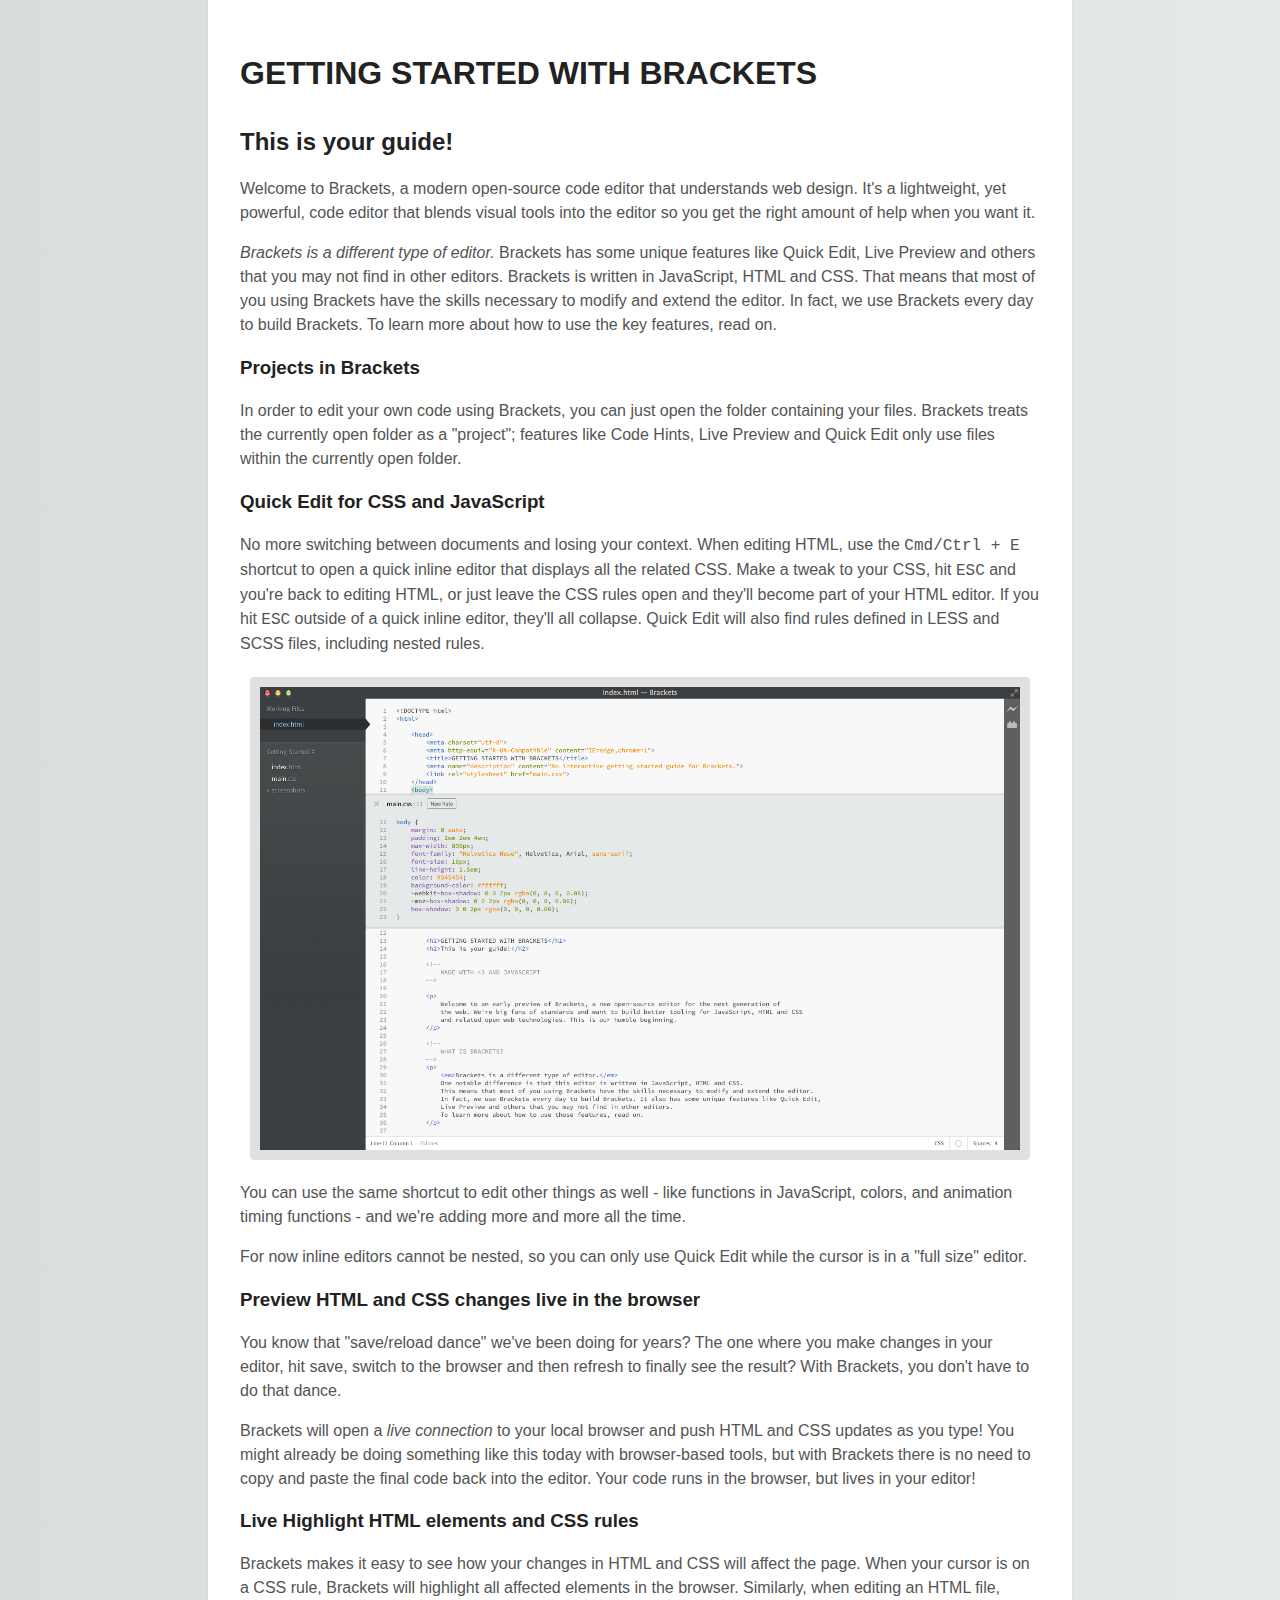
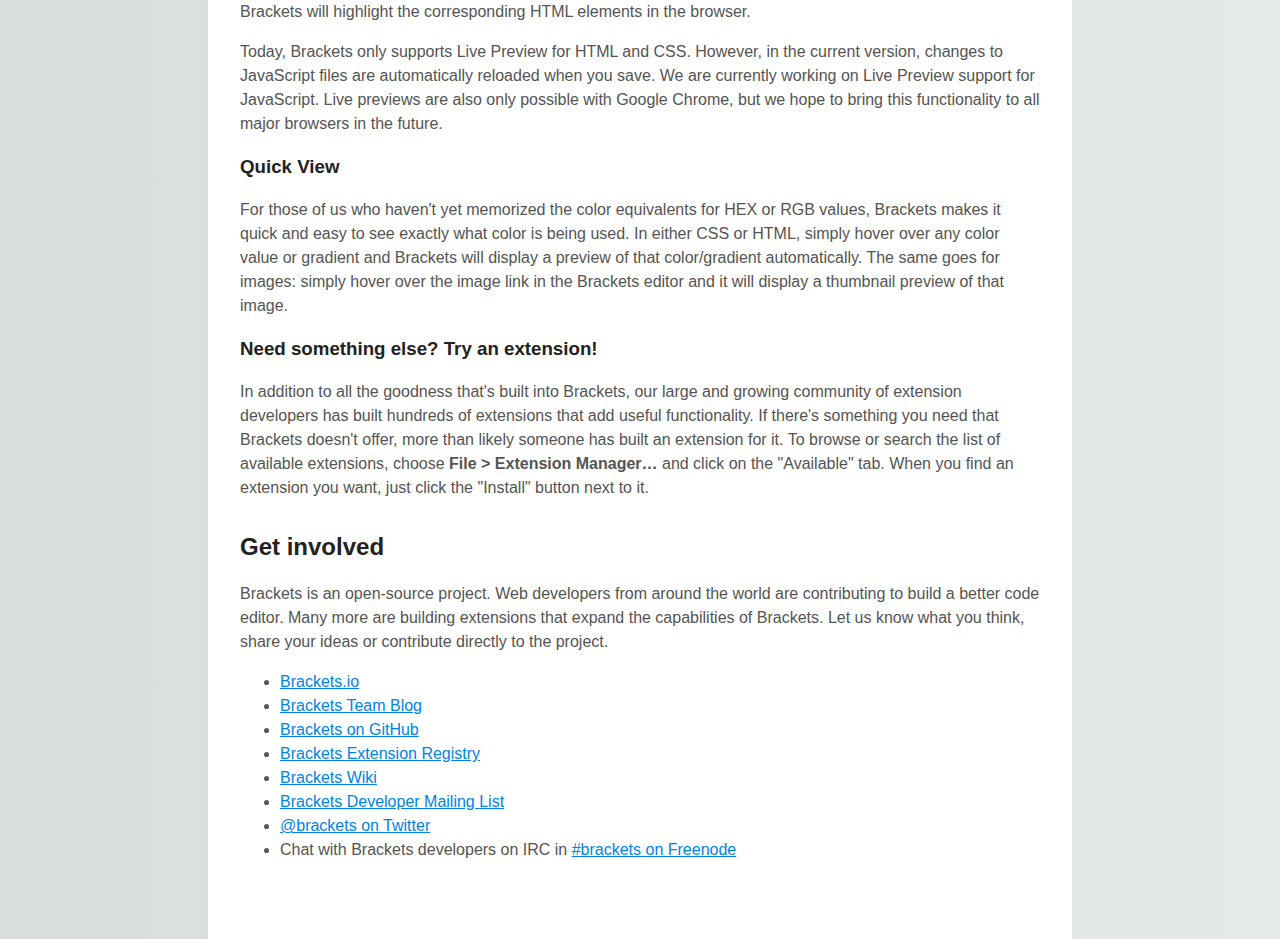
<file: index.html>
<!DOCTYPE html>
<html>
    
    <head>
        <meta charset="utf-8">
        <meta http-equiv="X-UA-Compatible" content="IE=edge">
        <title>GETTING STARTED WITH BRACKETS</title>
        <meta name="description" content="An interactive getting started guide for Brackets.">
        <link rel="stylesheet" href="main.css">
    </head>
    <body>
        
        <h1>GETTING STARTED WITH BRACKETS</h1>
        <h2>This is your guide!</h2>
        
        <!--
            MADE WITH <3 AND JAVASCRIPT
        -->
        
        <p>
            Welcome to Brackets, a modern open-source code editor that understands web design. It's a lightweight,
            yet powerful, code editor that blends visual tools into the editor so you get the right amount of help
            when you want it.
        </p>
        
        <!--
            WHAT IS BRACKETS?
        -->
        <p>
            <em>Brackets is a different type of editor.</em>
            Brackets has some unique features like Quick Edit, Live Preview and others that you may not find in other
            editors. Brackets is written in JavaScript, HTML and CSS. That means that most of you using Brackets
            have the skills necessary to modify and extend the editor. In fact, we use Brackets every day to build
            Brackets. To learn more about how to use the key features, read on.
        </p>
        
        <!--
            GET STARTED WITH YOUR OWN FILES
        -->
        
        <h3>Projects in Brackets</h3>
        <p>
            In order to edit your own code using Brackets, you can just open the folder containing your files.
            Brackets treats the currently open folder as a "project"; features like Code Hints, Live Preview and
            Quick Edit only use files within the currently open folder.
        </p>
        
        <samp>
            Once you're ready to get out of this sample project and edit your own code, you can use the dropdown
            in the left sidebar to switch folders. Right now, the dropdown says "Getting Started" - that's the
            folder containing the file you're looking at right now. Click on the dropdown and choose "Open Folder…"
            to open your own folder.
            You can also use the dropdown later to switch back to folders you've opened previously, including this
            sample project.
        </samp>
        
        <!--
            THE RELATIONSHIP BETWEEN HTML, CSS AND JAVASCRIPT
        -->
        <h3>Quick Edit for CSS and JavaScript</h3>
        <p>
            No more switching between documents and losing your context. When editing HTML, use the
            <kbd>Cmd/Ctrl + E</kbd> shortcut to open a quick inline editor that displays all the related CSS.
            Make a tweak to your CSS, hit <kbd>ESC</kbd> and you're back to editing HTML, or just leave the
            CSS rules open and they'll become part of your HTML editor. If you hit <kbd>ESC</kbd> outside of
            a quick inline editor, they'll all collapse. Quick Edit will also find rules defined in LESS and
            SCSS files, including nested rules.
        </p>
        
        <samp>
            Want to see it in action? Place your cursor on the <!-- <samp> --> tag above and press
            <kbd>Cmd/Ctrl + E</kbd>. You should see a CSS quick editor appear above, showing the CSS rule that
            applies to it. Quick Edit works in class and id attributes as well. You can use it with your
            LESS and SCSS files also.
            
            You can create new rules the same way. Click in one of the <!-- <p> --> tags above and press
            <kbd>Cmd/Ctrl + E</kbd>. There are no rules for it right now, but you can click the New Rule
            button to add a new rule for <!-- <p> -->.
        </samp>
        
        <a href="screenshots/quick-edit.png">
            <img alt="A screenshot showing CSS Quick Edit" src="screenshots/quick-edit.png" />
        </a>
        
        <p>
            You can use the same shortcut to edit other things as well - like functions in JavaScript,
            colors, and animation timing functions - and we're adding more and more all the time.
        </p>
        <p>
            For now inline editors cannot be nested, so you can only use Quick Edit while the cursor
            is in a "full size" editor.
        </p>
        
        <!--
            LIVE PREVIEW
        -->
        <h3>Preview HTML and CSS changes live in the browser</h3>
        <p>
            You know that "save/reload dance" we've been doing for years? The one where you make changes in
            your editor, hit save, switch to the browser and then refresh to finally see the result?
            With Brackets, you don't have to do that dance.
        </p>
        <p>
            Brackets will open a <em>live connection</em> to your local browser and push HTML and CSS updates as you
            type! You might already be doing something like this today with browser-based tools, but with Brackets
            there is no need to copy and paste the final code back into the editor. Your code runs in the
            browser, but lives in your editor!
        </p>
        
        <h3>Live Highlight HTML elements and CSS rules</h3>
        <p>
            Brackets makes it easy to see how your changes in HTML and CSS will affect the page. When your cursor
            is on a CSS rule, Brackets will highlight all affected elements in the browser. Similarly, when editing
            an HTML file, Brackets will highlight the corresponding HTML elements in the browser.
        </p>
        
        <samp>
            If you have Google Chrome installed, you can try this out yourself. Click on the lightning bolt
            icon in the top right corner of your Brackets window or hit <kbd>Cmd/Ctrl + Alt + P</kbd>. When
            Live Preview is enabled on an HTML document, all linked CSS documents can be edited in real-time.
            The icon will change from gray to gold when Brackets establishes a connection to your browser.
            
            Now, place your cursor on the <!-- <img> --> tag above. Notice the blue highlight that appears
            around the image in Chrome. Next, use <kbd>Cmd/Ctrl + E</kbd> to open up the defined CSS rules.
            Try changing the size of the border from 10px to 20px or change the background
            color from "transparent" to "hotpink". If you have Brackets and your browser running side-by-side, you
            will see your changes instantly reflected in your browser. Cool, right?
        </samp>
        
        <p class="note">
            Today, Brackets only supports Live Preview for HTML and CSS. However, in the current version, changes to
            JavaScript files are automatically reloaded when you save. We are currently working on Live Preview
            support for JavaScript. Live previews are also only possible with Google Chrome, but we hope
            to bring this functionality to all major browsers in the future.
        </p>
        
        <h3>Quick View</h3>
        <p>
            For those of us who haven't yet memorized the color equivalents for HEX or RGB values, Brackets makes
            it quick and easy to see exactly what color is being used. In either CSS or HTML, simply hover over any
            color value or gradient and Brackets will display a preview of that color/gradient automatically. The
            same goes for images: simply hover over the image link in the Brackets editor and it will display a
            thumbnail preview of that image.
        </p>
        
        <samp>
            To try out Quick View for yourself, place your cursor on the <!-- <body> --> tag at the top of this
            document and press <kbd>Cmd/Ctrl + E</kbd> to open a CSS quick editor. Now simply hover over any of the
            color values within the CSS. You can also see it in action on gradients by opening a CSS quick editor
            on the <!-- <html> --> tag and hovering over any of the background image values. To try out the image
            preview, place your cursor over the screenshot image included earlier in this document.
        </samp>
        
        <h3>Need something else? Try an extension!</h3>
        <p>
            In addition to all the goodness that's built into Brackets, our large and growing community of
            extension developers has built hundreds of extensions that add useful functionality. If there's
            something you need that Brackets doesn't offer, more than likely someone has built an extension for
            it. To browse or search the list of available extensions, choose <strong>File > Extension
            Manager…</strong> and click on the "Available" tab. When you find an extension you want, just click
            the "Install" button next to it.
        </p>
        
        <!--
            LET US KNOW WHAT YOU THINK
        -->
        <h2>Get involved</h2>
        <p>
            Brackets is an open-source project. Web developers from around the world are contributing to build
            a better code editor. Many more are building extensions that expand the capabilities of Brackets.
            Let us know what you think, share your ideas or contribute directly to the project.
        </p>
        <ul>
            <li><a href="http://brackets.io">Brackets.io</a></li>
            <li><a href="http://blog.brackets.io">Brackets Team Blog</a></li>
            <li><a href="https://github.com/adobe/brackets">Brackets on GitHub</a></li>
            <li><a href="https://brackets-registry.aboutweb.com">Brackets Extension Registry</a></li>
            <li><a href="https://github.com/adobe/brackets/wiki">Brackets Wiki</a></li>
            <li><a href="https://groups.google.com/forum/#!forum/brackets-dev">Brackets Developer Mailing List</a></li>
            <li><a href="https://twitter.com/brackets">@brackets on Twitter</a></li>
            <li>Chat with Brackets developers on IRC in <a href="http://webchat.freenode.net/?channels=brackets&uio=d4">#brackets on Freenode</a></li>
        </ul>
        
    </body>
</html>
<!--

    [[[[[[[[[[[[[[[      ]]]]]]]]]]]]]]]
    [::::::::::::::      ::::::::::::::]
    [::::::::::::::      ::::::::::::::]
    [::::::[[[[[[[:      :]]]]]]]::::::]
    [:::::[                      ]:::::]
    [:::::[                      ]:::::]
    [:::::[                      ]:::::]
    [:::::[                      ]:::::]
    [:::::[     CODE THE WEB     ]:::::]
    [:::::[  http://brackets.io  ]:::::]
    [:::::[                      ]:::::]
    [:::::[                      ]:::::]
    [:::::[                      ]:::::]
    [:::::[                      ]:::::]
    [::::::[[[[[[[:      :]]]]]]]::::::]
    [::::::::::::::      ::::::::::::::]
    [::::::::::::::      ::::::::::::::]
    [[[[[[[[[[[[[[[      ]]]]]]]]]]]]]]]

-->
</file>
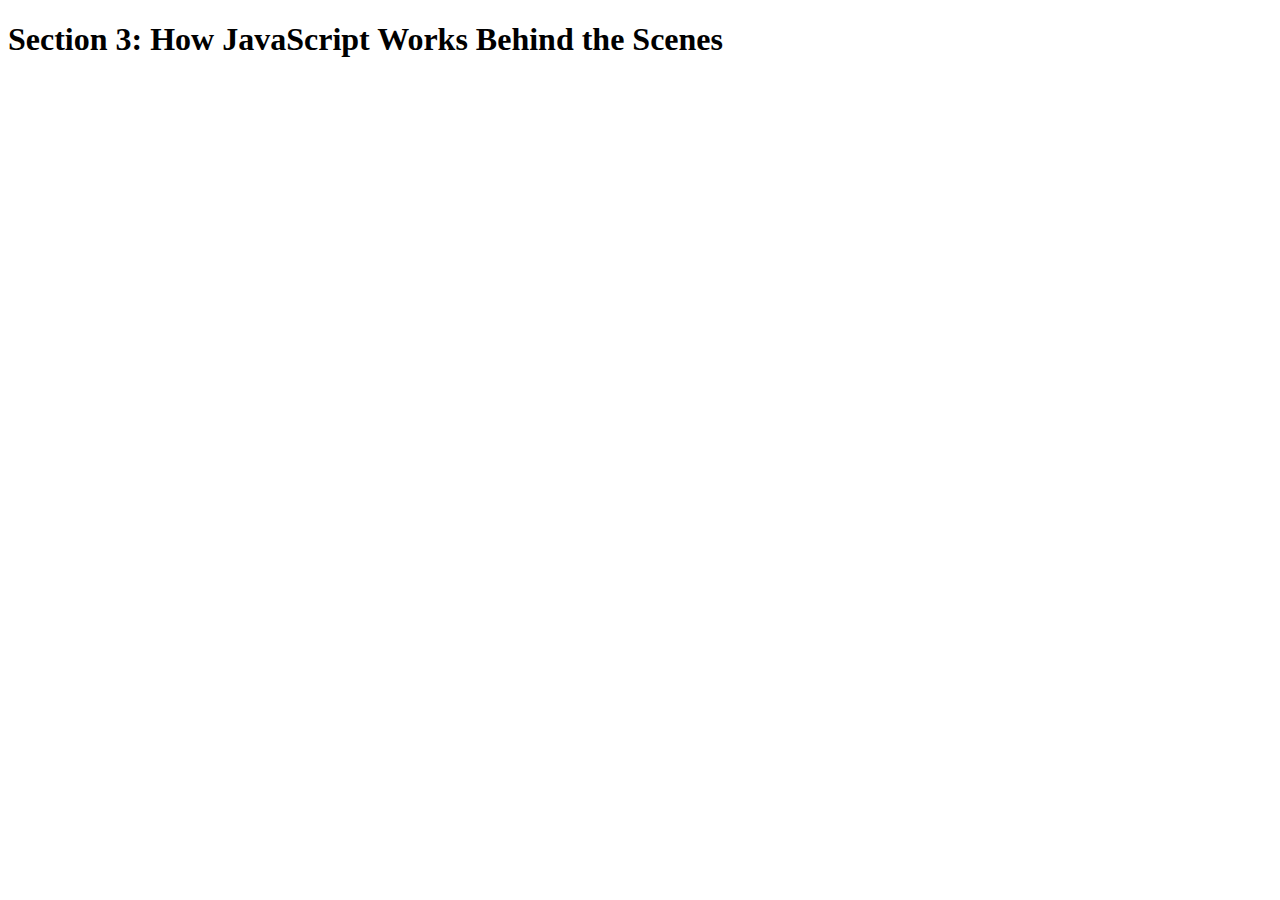
<file: C03-S03-L02-how-js-works/index.html>
<!DOCTYPE html>
<html lang="en">
    <head>
        <meta charset="UTF-8">
        <title>Section 3: How JavaScript Works Behind the Scenes</title>
    </head>

    <body>
        <h1>Section 3: How JavaScript Works Behind the Scenes</h1>
        <script src="script.js"></script>
    </body>
</html>
</file>
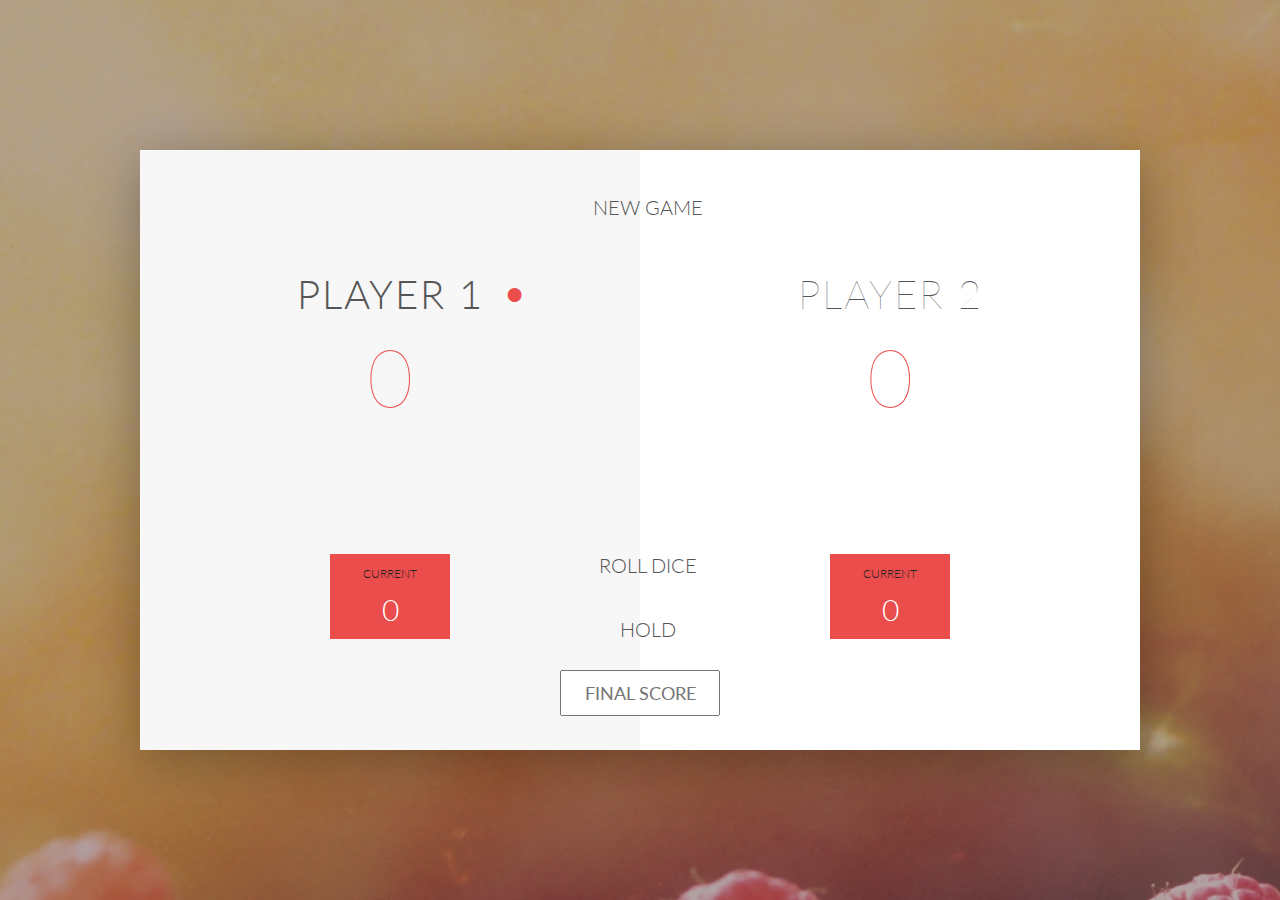
<file: C03-S04-L02-DOM-Pig-Game-Final/index.html>
<!DOCTYPE html>
<html lang="en">
    <head>
        <meta charset="UTF-8">
        <link href="https://fonts.googleapis.com/css?family=Lato:100,300,600" rel="stylesheet" type="text/css">
        <link href="http://code.ionicframework.com/ionicons/2.0.1/css/ionicons.min.css" rel="stylesheet" type="text/css">
        <link type="text/css" rel="stylesheet" href="style.css">
        
        <title>Pig Game</title>
    </head>

    <body>
        <div class="wrapper clearfix">
            <div class="player-0-panel active">
                <div class="player-name" id="name-0">Player 1</div>
                <div class="player-score" id="score-0">43</div>
                <div class="player-current-box">
                    <div class="player-current-label">Current</div>
                    <div class="player-current-score" id="current-0">11</div>
                </div>
            </div>
            
            <div class="player-1-panel">
                <div class="player-name" id="name-1">Player 2</div>
                <div class="player-score" id="score-1">72</div>
                <div class="player-current-box">
                    <div class="player-current-label">Current</div>
                    <div class="player-current-score" id="current-1">0</div>
                </div>
            </div>
            
            <button class="btn-new"><i class="ion-ios-plus-outline"></i>New game</button>
            <button class="btn-roll"><i class="ion-ios-loop"></i>Roll dice</button>
            <button class="btn-hold"><i class="ion-ios-download-outline"></i>Hold</button>
            
            <input type="text" placeholder="Final score" class="final-score">
            
            <img src="dice-5.png" alt="Dice" class="dice" id="dice-1">
            <img src="dice-5.png" alt="Dice" class="dice" id="dice-2">
        </div>
        
        <!--<script src="app.js"></script>-->
        <script src="challenges.js"></script>
    </body>
</html>
</file>
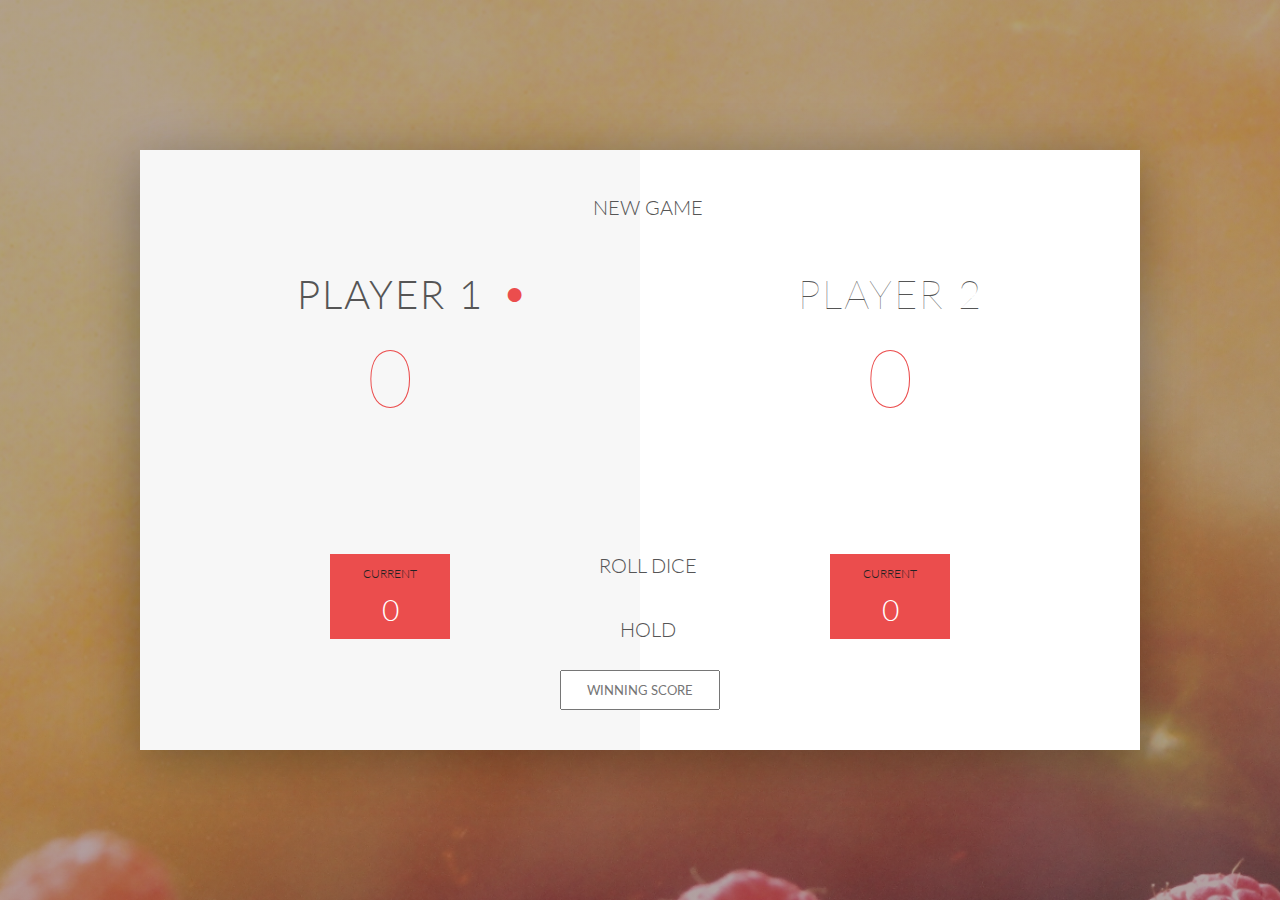
<file: C03-S04-L02-DOM-Pig-Game/index.html>
<!DOCTYPE html>
<html lang="en">
    <head>
        <meta charset="UTF-8">

        <link href="https://fonts.googleapis.com/css?family=Lato:100,300,600" rel="stylesheet" type="text/css">
        <link href="http://code.ionicframework.com/ionicons/2.0.1/css/ionicons.min.css" rel="stylesheet" type="text/css">
        <link type="text/css" rel="stylesheet" href="style.css">

        
        <title>Pig Game</title>
    </head>

    <body>
        

        
      
        
        
        <div class="wrapper clearfix">
            <div class="player-0-panel active">
                <div class="player-name" id="name-0">Player 1</div>
                <div class="player-score" id="score-0">43</div>
                <div class="player-current-box">
                    <div class="player-current-label">Current</div>
                    <div class="player-current-score" id="current-0">11</div>
                </div>
            </div>
            
            <div class="player-1-panel">
                <div class="player-name" id="name-1">Player 2</div>
                <div class="player-score" id="score-1">72</div>
                <div class="player-current-box">
                    <div class="player-current-label">Current</div>
                    <div class="player-current-score" id="current-1">0</div>
                </div>
            </div>
            
            <button class="btn-new"><i class="ion-ios-plus-outline"></i>New game</button>
            <button class="btn-roll"><i class="ion-ios-loop"></i>Roll dice</button>
            <button class="btn-hold"><i class="ion-ios-download-outline"></i>Hold</button>
            
            <input type='text' placeholder='Winning Score' class="final-score">
            
            <img src="dice-5.png" alt="Dice" class="dice1">
            <img src="dice-5.png" alt="Dice" class="dice2">
        </div>
        
        <script src="app.js"></script>
    </body>
</html>
</file>
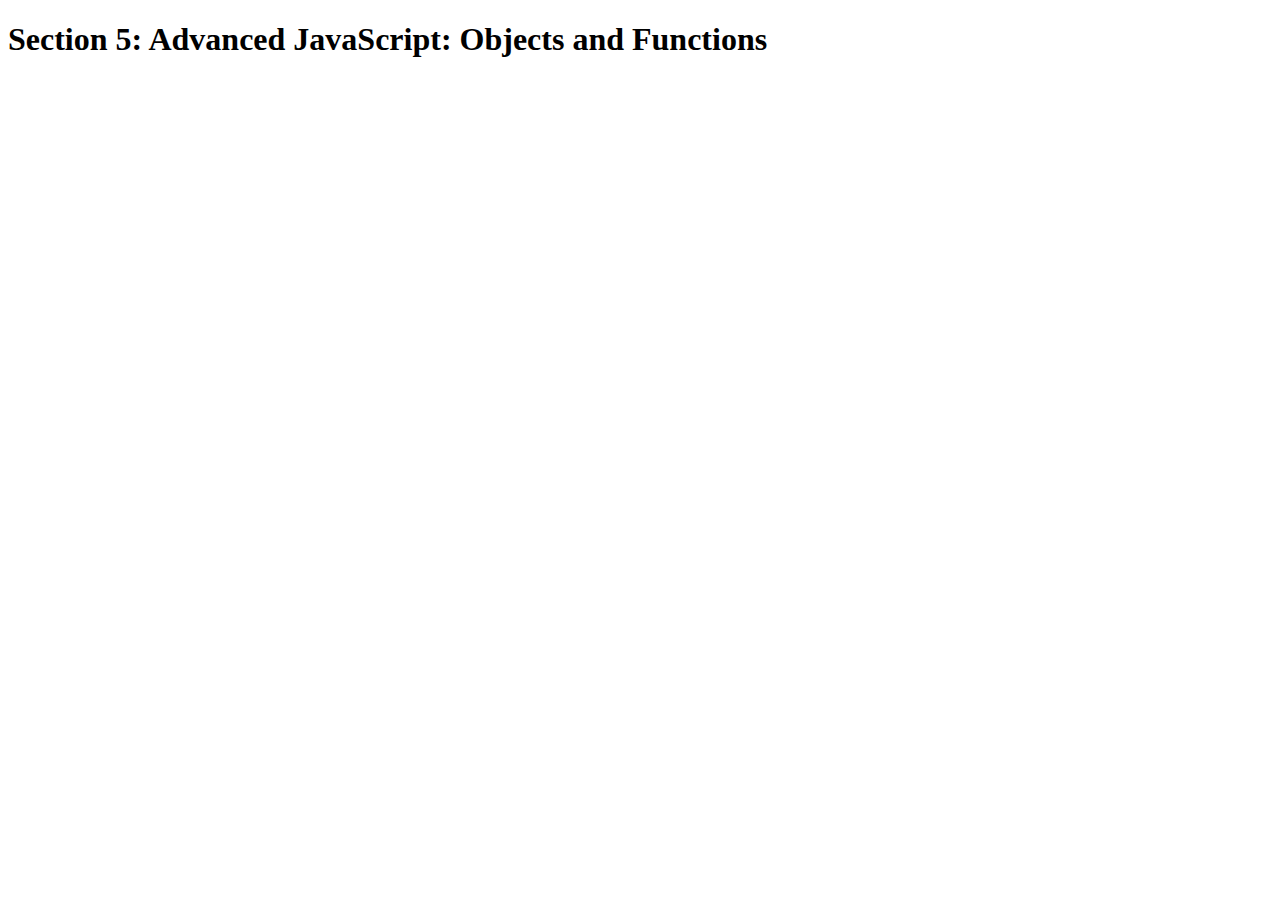
<file: C03-S05-L02-Advanced-JS-Final/index.html>
<!DOCTYPE html>
<html lang="en">
    <head>
        <meta charset="UTF-8">
        <title>Section 5: Advanced JavaScript: Objects and Functions</title>
    </head>

    <body>
        <h1>Section 5: Advanced JavaScript: Objects and Functions</h1>
        <script src="script.js"></script>
    </body>
</html>
</file>
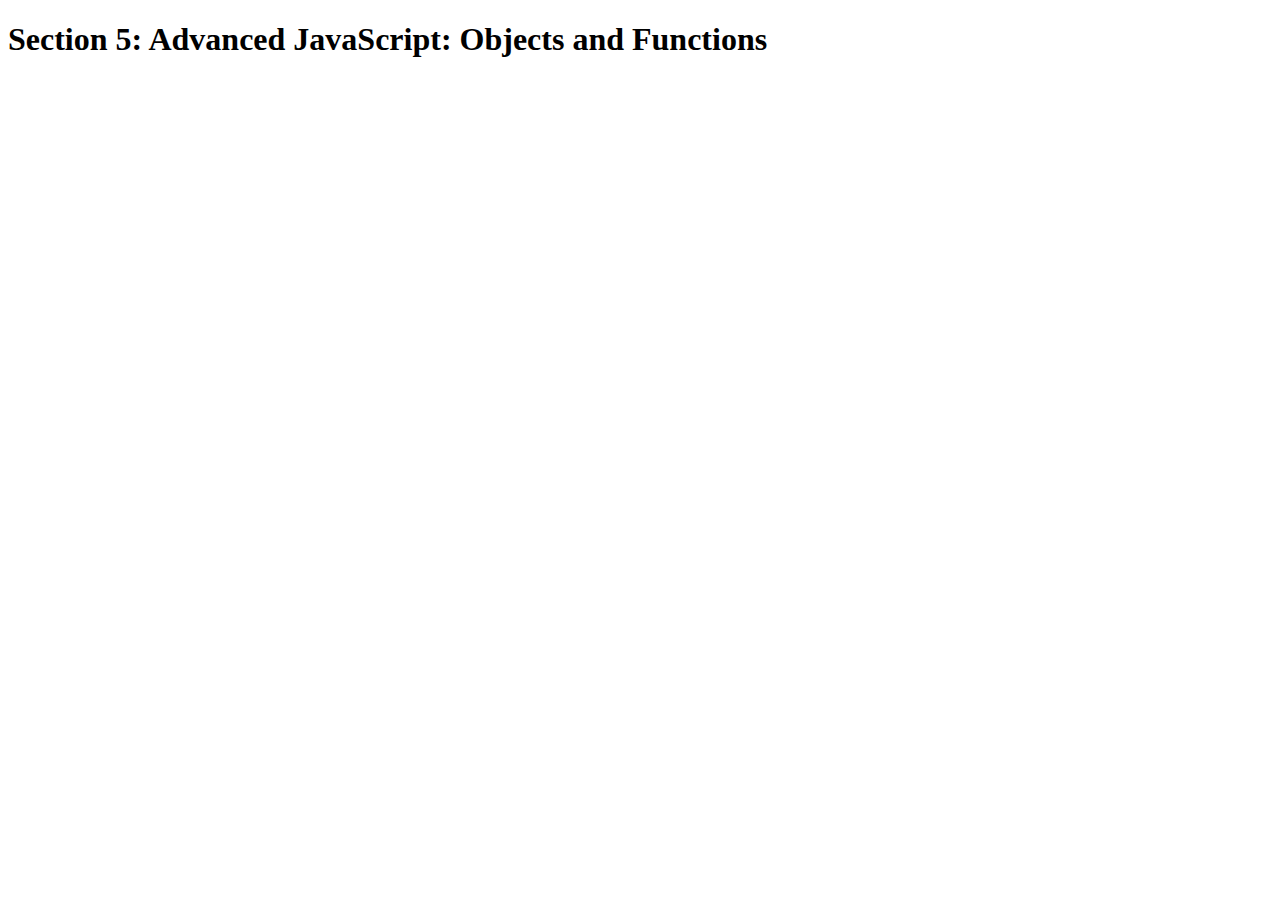
<file: C03-S05-L02-Advanced-JS/index.html>
<!DOCTYPE html>
<html lang="en">
    <head>
        <meta charset="UTF-8">
        <title>Section 5: Advanced JavaScript: Objects and Functions</title>
    </head>

    <body>
        <h1>Section 5: Advanced JavaScript: Objects and Functions</h1>
        <script src="script2.js"></script>
    </body>
</html>
</file>
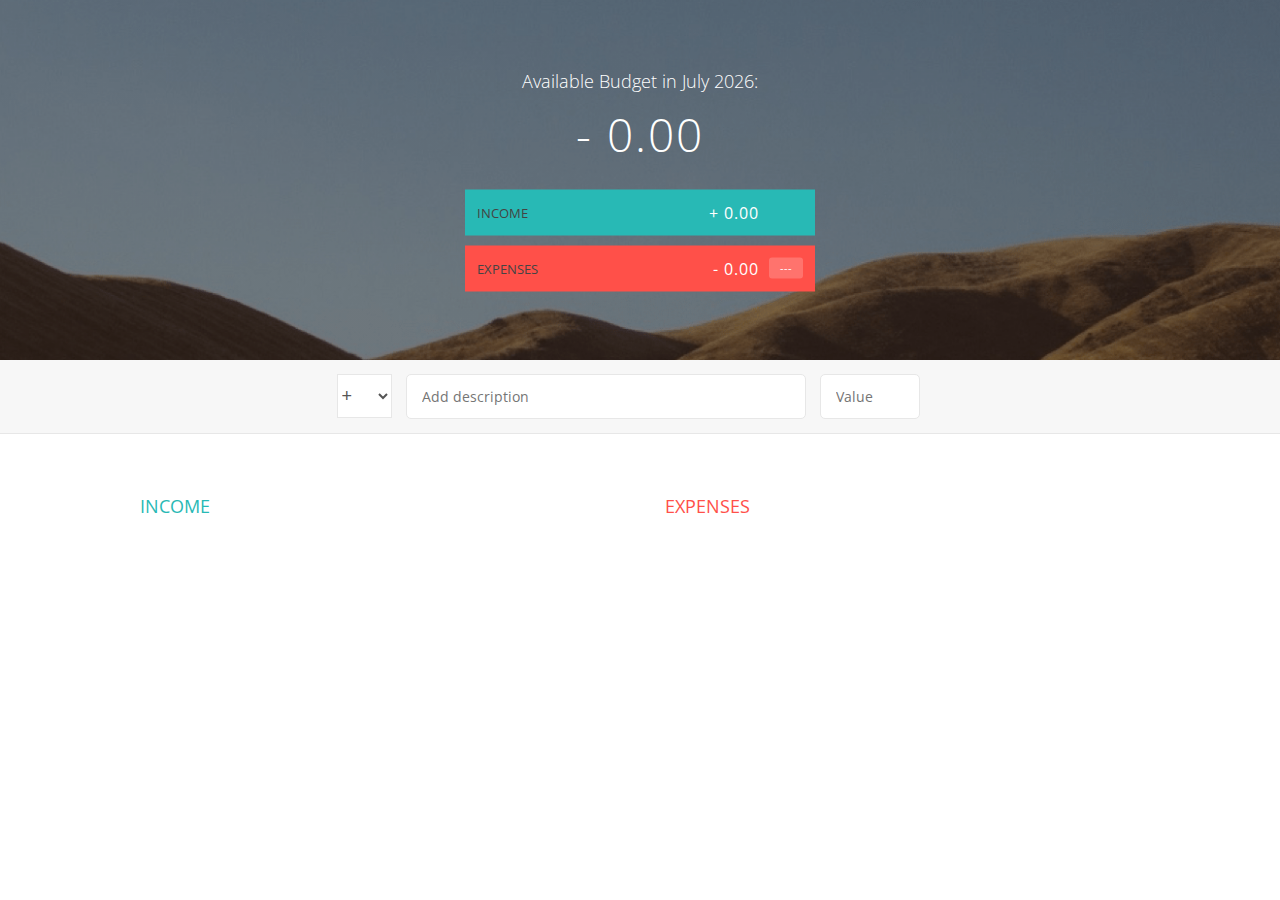
<file: C03-S06-L02-Budgety-Final/index.html>
<!DOCTYPE html>
<html lang="en">
    <head>
        <meta charset="UTF-8">
        <link href="https://fonts.googleapis.com/css?family=Open+Sans:100,300,400,600" rel="stylesheet" type="text/css">
        <link href="http://code.ionicframework.com/ionicons/2.0.1/css/ionicons.min.css" rel="stylesheet" type="text/css">
        <link type="text/css" rel="stylesheet" href="style.css">
        <title>Budgety</title>
    </head>
    <body>
        
        <div class="top">
            <div class="budget">
                <div class="budget__title">
                    Available Budget in <span class="budget__title--month">%Month%</span>:
                </div>
                
                <div class="budget__value">+ 2,345.64</div>
                
                <div class="budget__income clearfix">
                    <div class="budget__income--text">Income</div>
                    <div class="right">
                        <div class="budget__income--value">+ 4,300.00</div>
                        <div class="budget__income--percentage">&nbsp;</div>
                    </div>
                </div>
                
                <div class="budget__expenses clearfix">
                    <div class="budget__expenses--text">Expenses</div>
                    <div class="right clearfix">
                        <div class="budget__expenses--value">- 1,954.36</div>
                        <div class="budget__expenses--percentage">45%</div>
                    </div>
                </div>
            </div>
        </div>
        
        
        
        <div class="bottom">
            <div class="add">
                <div class="add__container">
                    <select class="add__type">
                        <option value="inc" selected>+</option>
                        <option value="exp">-</option>
                    </select>
                    <input type="text" class="add__description" placeholder="Add description">
                    <input type="number" class="add__value" placeholder="Value">
                    <button class="add__btn"><i class="ion-ios-checkmark-outline"></i></button>
                </div>
            </div>
            
            <div class="container clearfix">
                <div class="income">
                    <h2 class="icome__title">Income</h2>
                    
                    <div class="income__list">
                       
                        <!--
                        <div class="item clearfix" id="income-0">
                            <div class="item__description">Salary</div>
                            <div class="right clearfix">
                                <div class="item__value">+ 2,100.00</div>
                                <div class="item__delete">
                                    <button class="item__delete--btn">
                                        <i class="ion-ios-close-outline"></i>
                                    </button>
                                </div>
                            </div>
                        </div>
                        
                        <div class="item clearfix" id="income-1">
                            <div class="item__description">Sold car</div>
                            <div class="right clearfix">
                                <div class="item__value">+ 1,500.00</div>
                                <div class="item__delete">
                                    <button class="item__delete--btn"><i class="ion-ios-close-outline"></i></button>
                                </div>
                            </div>
                        </div>
                        -->
                        
                    </div>
                </div>
                
                
                
                <div class="expenses">
                    <h2 class="expenses__title">Expenses</h2>
                    
                    <div class="expenses__list">
                       
                        <!--
                        <div class="item clearfix" id="expense-0">
                            <div class="item__description">Apartment rent</div>
                            <div class="right clearfix">
                                <div class="item__value">- 900.00</div>
                                <div class="item__percentage">21%</div>
                                <div class="item__delete">
                                    <button class="item__delete--btn"><i class="ion-ios-close-outline"></i></button>
                                </div>
                            </div>
                        </div>

                        <div class="item clearfix" id="expense-1">
                            <div class="item__description">Grocery shopping</div>
                            <div class="right clearfix">
                                <div class="item__value">- 435.28</div>
                                <div class="item__percentage">10%</div>
                                <div class="item__delete">
                                    <button class="item__delete--btn"><i class="ion-ios-close-outline"></i></button>
                                </div>
                            </div>
                        </div>
                        -->
                        
                    </div>
                </div>
            </div>
            
            
        </div>
        
        <script src="app.js"></script>
    </body>
</html>
</file>
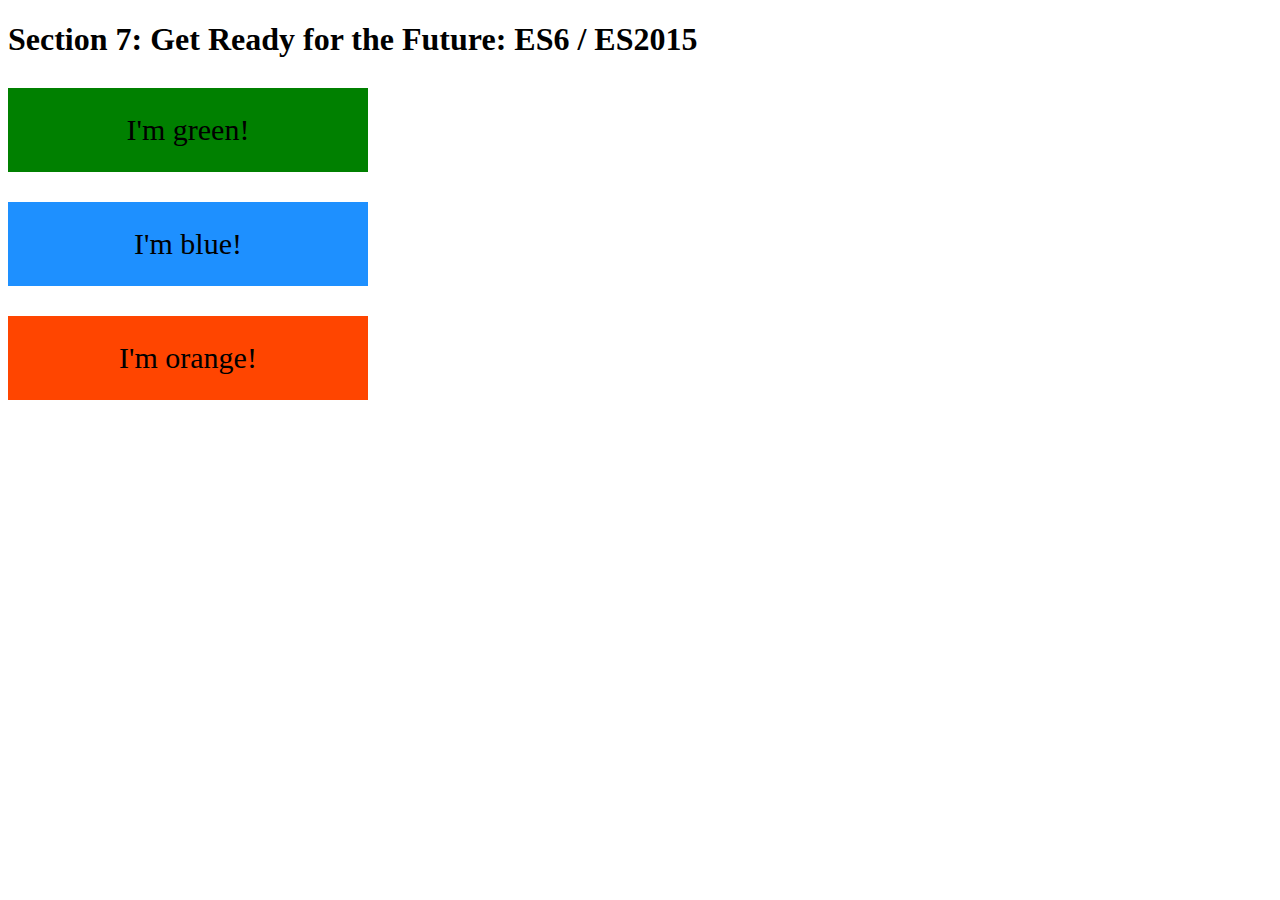
<file: C03-S07-L02-EcmaScript2015-Final/index.html>
<!DOCTYPE html>
<html lang="en">
    <head>
        <meta charset="UTF-8">
        <title>Section 7: Get Ready for the Future: ES6 / ES2015</title>
        
        <style>
            .box {
                width: 200px;
                padding: 25px 80px;
                text-align: center;
                font-size: 30px;
                margin-top: 30px;
            }
            
            .green { background-color: green; }
            .blue { background-color: dodgerblue; }
            .orange { background-color: orangered; }
            
        </style>
        
    </head>

    <body>
        <h1>Section 7: Get Ready for the Future: ES6 / ES2015</h1>
        
        <div class="box green">I'm green!</div>
        <div class="box blue">I'm blue!</div>
        <div class="box orange">I'm orange!</div>
        
        <script src="polyfill.min.js"></script>
        <script src="script-transpiled.js"></script>
    </body>
</html>
</file>
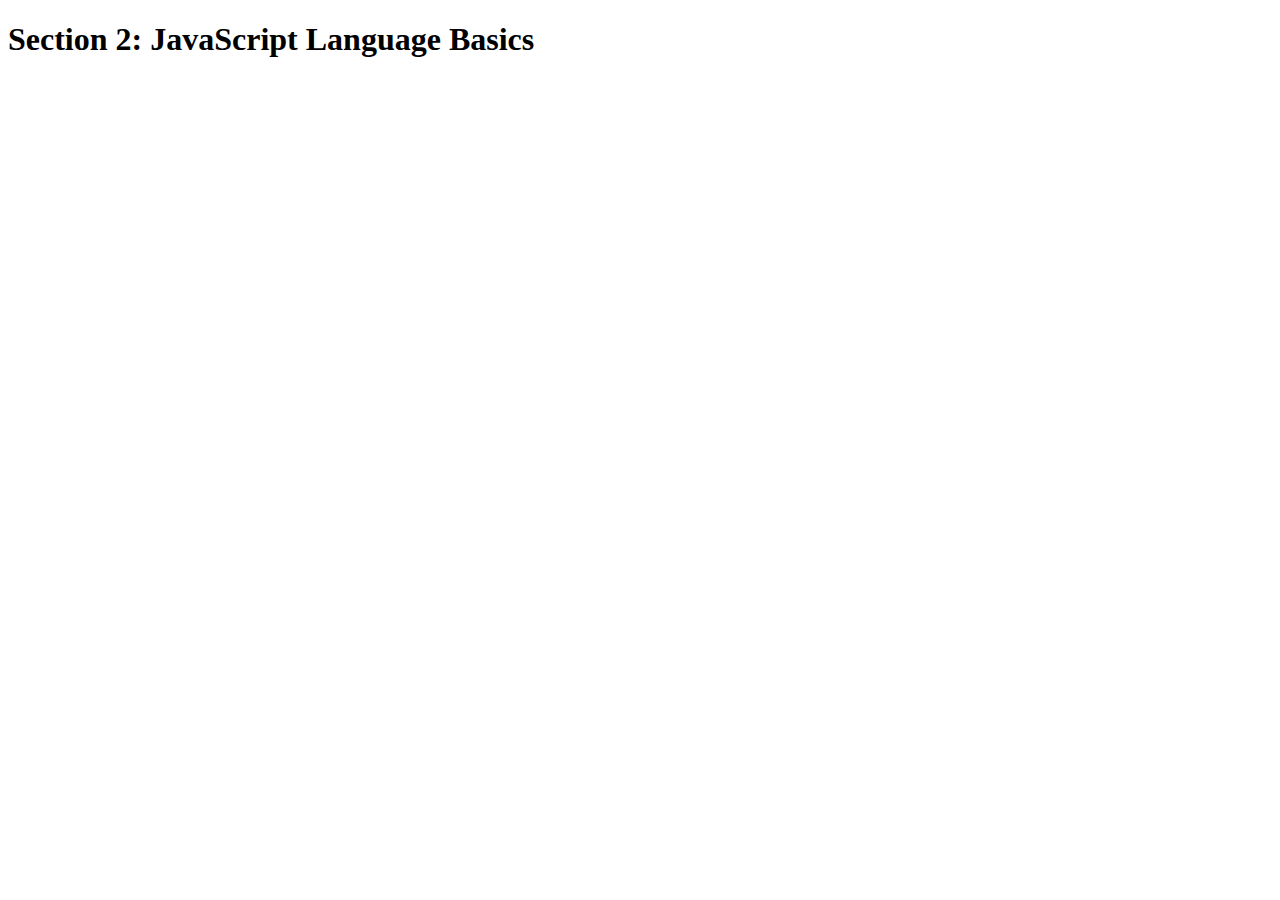
<file: C03-S02-L02_JS-Basics-Final/2-JS-Basics-Final/index.html>
<!DOCTYPE html>
<html lang="en">
    <head>
        <meta charset="UTF-8">
        <title>Section 2: JavaScript Language Basics</title>
    </head>

    <body>
        <h1>Section 2: JavaScript Language Basics</h1>
    </body>
    
    <script src="script.js"></script>
</html>
</file>
<file: main.css>
html {
    background: #e6e9e9;
    background-image: linear-gradient(270deg, rgb(230, 233, 233) 0%, rgb(216, 221, 221) 100%);
    -webkit-font-smoothing: antialiased;
}

body {
    background: #fff;
    box-shadow: 0 0 2px rgba(0, 0, 0, 0.06);
    color: #545454;
    font-family: "Helvetica Neue", Helvetica, Arial, sans-serif;
    font-size: 16px;
    line-height: 1.5;
    margin: 0 auto;
    max-width: 800px;
    padding: 2em 2em 4em;
}

h1, h2, h3, h4, h5, h6 {
    color: #222;
    font-weight: 600;
    line-height: 1.3;
}

h2 {
    margin-top: 1.3em;
}

a {
    color: #0083e8;
}

b, strong {
    font-weight: 600;
}

samp {
    display: none;
}

img {
    animation: colorize 2s cubic-bezier(0, 0, .78, .36) 1;
    background: transparent;
    border: 10px solid rgba(0, 0, 0, 0.12);
    border-radius: 4px;
    display: block;
    margin: 1.3em auto;
    max-width: 95%;
}

@keyframes colorize {
    0% {
        -webkit-filter: grayscale(100%);
        filter: grayscale(100%);
    }
    100% {
        -webkit-filter: grayscale(0%);
        filter: grayscale(0%);
    }
}
</file>
<file: C03-S04-L02-DOM-Pig-Game-Final/style.css>
/**********************************************
*** GENERAL
**********************************************/

.final-score {
    position: absolute;
    left: 50%;
    transform: translateX(-50%);
    top: 520px;
    color: #555;
    font-size: 18px;
    font-family: 'Lato';
    text-align: center;
    padding: 10px;
    width: 160px;
    text-transform: uppercase;
}

.final-score:focus { outline: none; }

#dice-1 { top: 120px; }
#dice-2 { top: 250px; }


* {
    margin: 0;
    padding: 0;
    box-sizing: border-box;
    
}

.clearfix::after {
    content: "";
    display: table;
    clear: both;
}

body {
    background-image: linear-gradient(rgba(62, 20, 20, 0.4), rgba(62, 20, 20, 0.4)), url(back.jpg);
    background-size: cover;
    background-position: center;
    font-family: Lato;
    font-weight: 300;
    position: relative;
    height: 100vh;
    color: #555;
}

.wrapper {
    width: 1000px;
    position: absolute;
    top: 50%;
    left: 50%;
    transform: translate(-50%, -50%);
    background-color: #fff;
    box-shadow: 0px 10px 50px rgba(0, 0, 0, 0.3);
    overflow: hidden;
}

.player-0-panel,
.player-1-panel {
    width: 50%;
    float: left;
    height: 600px;
    padding: 100px;
}



/**********************************************
*** PLAYERS
**********************************************/

.player-name {
    font-size: 40px;
    text-align: center;
    text-transform: uppercase;
    letter-spacing: 2px;
    font-weight: 100;
    margin-top: 20px;
    margin-bottom: 10px;
    position: relative;
}

.player-score {
    text-align: center;
    font-size: 80px;
    font-weight: 100;
    color: #EB4D4D;
    margin-bottom: 130px;
}

.active { background-color: #f7f7f7; }
.active .player-name { font-weight: 300; }

.active .player-name::after {
    content: "\2022";
    font-size: 47px;
    position: absolute;
    color: #EB4D4D;
    top: -7px;
    right: 10px;
    
}

.player-current-box {
    background-color: #EB4D4D;
    color: #fff;
    width: 40%;
    margin: 0 auto;
    padding: 12px;
    text-align: center;
}

.player-current-label {
    text-transform: uppercase;
    margin-bottom: 10px;
    font-size: 12px;
    color: #222;
}

.player-current-score {
    font-size: 30px;
}

button {
    position: absolute;
    width: 200px;
    left: 50%;
    transform: translateX(-50%);
    color: #555;
    background: none;
    border: none;
    font-family: Lato;
    font-size: 20px;
    text-transform: uppercase;
    cursor: pointer;
    font-weight: 300;
    transition: background-color 0.3s, color 0.3s;
}

button:hover { font-weight: 600; }
button:hover i { margin-right: 20px; }

button:focus {
    outline: none;
}

i {
    color: #EB4D4D;
    display: inline-block;
    margin-right: 15px;
    font-size: 32px;
    line-height: 1;
    vertical-align: text-top;
    margin-top: -4px;
    transition: margin 0.3s;
}

.btn-new { top: 45px;}
.btn-roll { top: 403px;}
.btn-hold { top: 467px;}

.dice {
    position: absolute;
    left: 50%;
    top: 178px;
    transform: translateX(-50%);
    height: 100px;
    box-shadow: 0px 10px 60px rgba(0, 0, 0, 0.10);
}

.winner { background-color: #f7f7f7; }
.winner .player-name { font-weight: 300; color: #EB4D4D; }
</file>
<file: C03-S04-L02-DOM-Pig-Game/style.css>
/**********************************************
*** GENERAL
**********************************************/

* {
    margin: 0;
    padding: 0;
    box-sizing: border-box;
    
}

.clearfix::after {
    content: "";
    display: table;
    clear: both;
}

body {
    background-image: linear-gradient(rgba(62, 20, 20, 0.4), rgba(62, 20, 20, 0.4)), url(back.jpg);
    background-size: cover;
    background-position: center;
    font-family: Lato;
    font-weight: 300;
    position: relative;
    height: 100vh;
    color: #555;
}

.wrapper {
    width: 1000px;
    position: absolute;
    top: 50%;
    left: 50%;
    transform: translate(-50%, -50%);
    background-color: #fff;
    box-shadow: 0px 10px 50px rgba(0, 0, 0, 0.3);
    overflow: hidden;
}

.player-0-panel,
.player-1-panel {
    width: 50%;
    float: left;
    height: 600px;
    padding: 100px;
}



/**********************************************
*** PLAYERS
**********************************************/

.player-name,
.player-name-input {
    font-size: 40px;
    text-align: center;
    text-transform: uppercase;
    letter-spacing: 2px;
    font-weight: 100;
    margin-top: 20px;
    margin-bottom: 10px;
    position: relative;
}

.player-name-input {
    font-weight: 300;
    margin:0;
}

.textbox1,
.textbox2,
.textbox3 {
    position: absolute;
    left: 55%; 
    height: 35px;
    border: none;
    width: 150px;
    border-radius: 10px;
    background-color: burlywood;
    text-align: center;
    font-weight: 100;
    font-size: 20px;
    color: #555;   
}

.textbox1 {
    top: 10px;  
}

.textbox2 {
    top: 55px;
}

.textbox3 {
    top:102px;
    left:58%;
}

.player-score {
    text-align: center;
    font-size: 80px;
    font-weight: 100;
    color: #EB4D4D;
    margin-bottom: 130px;
}

.active { background-color: #f7f7f7; }
.active .player-name { font-weight: 300; }

.active .player-name::after {
    content: "\2022";
    font-size: 47px;
    position: absolute;
    color: #EB4D4D;
    top: -7px;
    right: 10px;
    
}

.player-current-box {
    background-color: #EB4D4D;
    color: #fff;
    width: 40%;
    margin: 0 auto;
    padding: 12px;
    text-align: center;
}

.player-current-label {
    text-transform: uppercase;
    margin-bottom: 10px;
    font-size: 12px;
    color: #222;
}

.player-current-score {
    font-size: 30px;
}

button {
    position: absolute;
    width: 200px;
    left: 50%;
    transform: translateX(-50%);
    color: #555;
    background: none;
    border: none;
    font-family: Lato;
    font-size: 20px;
    text-transform: uppercase;
    cursor: pointer;
    font-weight: 300;
    transition: background-color 0.3s, color 0.3s;
}

button:hover { font-weight: 600; }
button:hover i { margin-right: 20px; }

button:focus {
    outline: none;
}

i {
    color: #EB4D4D;
    display: inline-block;
    margin-right: 15px;
    font-size: 32px;
    line-height: 1;
    vertical-align: text-top;
    margin-top: -4px;
    transition: margin 0.3s;
}

.btn-new { top: 45px;}
.btn-roll { top: 403px;}
.btn-hold { top: 467px;}

.dice1,
.dice2 {
   transform: translateX(-50%);
    height: 100px;
    box-shadow: 0px 10px 60px rgba(0, 0, 0, 0.10); 
}

.bust {
    box-shadow: 0px 10px 60px rgba(216, 41, 28, 0.75);
}



.dice1 {
    position: absolute;
    left: 50%;
    top: 128px;
}

.dice2 {
    position: absolute;
    left: 50%;
    top: 240px;
}

.final-score {
    position: absolute;
    left: 50%;
    transform: translateX(-50%);
    top: 520px;
    color: #555;
    font-size: :18px;
    font-family: 'Lato';
    text-align: center;
    padding: 10px;
    width: 160px;
    text-transform: uppercase;
}

.final-score:focus { outline: none;}

.winner { background-color: #f7f7f7; }
.winner .player-name { font-weight: 300; color: #EB4D4D; }
</file>
<file: C03-S06-L02-Budgety-Final/style.css>
/**********************************************
*** GENERAL
**********************************************/

* {
    margin: 0;
    padding: 0;
    box-sizing: border-box;
}

.clearfix::after {
    content: "";
    display: table;
    clear: both;
}

body {
    color: #555;
    font-family: Open Sans;
    font-size: 16px;
    position: relative;
    height: 100vh;
    font-weight: 400;
}

.right { float: right; }
.red { color: #FF5049 !important; }
.red-focus:focus { border: 1px solid #FF5049 !important; }

/**********************************************
*** TOP PART
**********************************************/

.top {
    height: 40vh;
    background-image: linear-gradient(rgba(0, 0, 0, 0.35), rgba(0, 0, 0, 0.35)), url(back.png);
    background-size: cover;
    background-position: center;
    position: relative;
}

.budget {
    position: absolute;
    width: 350px;
    top: 50%;
    left: 50%;
    transform: translate(-50%, -50%);
    color: #fff;
}

.budget__title {
    font-size: 18px;
    text-align: center;
    margin-bottom: 10px;
    font-weight: 300;
}

.budget__value {
    font-weight: 300;
    font-size: 46px;
    text-align: center;
    margin-bottom: 25px;
    letter-spacing: 2px;
}

.budget__income,
.budget__expenses {
    padding: 12px;
    text-transform: uppercase;
}

.budget__income {
    margin-bottom: 10px;
    background-color: #28B9B5;
}

.budget__expenses {
    background-color: #FF5049;
}

.budget__income--text,
.budget__expenses--text {
    float: left;
    font-size: 13px;
    color: #444;
    margin-top: 2px;
}

.budget__income--value,
.budget__expenses--value {
    letter-spacing: 1px;
    float: left;
}

.budget__income--percentage,
.budget__expenses--percentage {
    float: left;
    width: 34px;
    font-size: 11px;
    padding: 3px 0;
    margin-left: 10px;
}

.budget__expenses--percentage {
    background-color: rgba(255, 255, 255, 0.2);
    text-align: center;
    border-radius: 3px;
}


/**********************************************
*** BOTTOM PART
**********************************************/

/***** FORM *****/
.add {
    padding: 14px;
    border-bottom: 1px solid #e7e7e7;
    background-color: #f7f7f7;
}

.add__container {
    margin: 0 auto;
    text-align: center;
}

.add__type {
    width: 55px;
    border: 1px solid #e7e7e7;
    height: 44px;
    font-size: 18px;
    color: inherit;
    background-color: #fff;
    margin-right: 10px;
    font-weight: 300;
    transition: border 0.3s;
}

.add__description,
.add__value {
    border: 1px solid #e7e7e7;
    background-color: #fff;
    color: inherit;
    font-family: inherit;
    font-size: 14px;
    padding: 12px 15px;
    margin-right: 10px;
    border-radius: 5px;
    transition: border 0.3s;
}

.add__description { width: 400px;}
.add__value { width: 100px;}

.add__btn {
    font-size: 35px;
    background: none;
    border: none;
    color: #28B9B5;
    cursor: pointer;
    display: inline-block;
    vertical-align: middle;
    line-height: 1.1;
    margin-left: 10px;
}

.add__btn:active { transform: translateY(2px); }

.add__type:focus,
.add__description:focus,
.add__value:focus {
    outline: none;
    border: 1px solid #28B9B5;
}

.add__btn:focus { outline: none; }

/***** LISTS *****/
.container {
    width: 1000px;
    margin: 60px auto;
}

.income {
    float: left;
    width: 475px;
    margin-right: 50px;
}

.expenses {
    float: left;
    width: 475px;
}

h2 {
    text-transform: uppercase;
    font-size: 18px;
    font-weight: 400;
    margin-bottom: 15px;
}

.icome__title { color: #28B9B5; }
.expenses__title { color: #FF5049; }

.item {
    padding: 13px;
    border-bottom: 1px solid #e7e7e7;
}

.item:first-child { border-top: 1px solid #e7e7e7; }
.item:nth-child(even) { background-color: #f7f7f7; }

.item__description {
    float: left;
}

.item__value {
    float: left;
    transition: transform 0.3s;
}

.item__percentage {
    float: left;
    margin-left: 20px;
    transition: transform 0.3s;
    font-size: 11px;
    background-color: #FFDAD9;
    padding: 3px;
    border-radius: 3px;
    width: 32px;
    text-align: center;
}

.income .item__value,
.income .item__delete--btn {
    color: #28B9B5;
}

.expenses .item__value,
.expenses .item__percentage,
.expenses .item__delete--btn {
    color: #FF5049;
}


.item__delete {
    float: left;
}

.item__delete--btn {
    font-size: 22px;
    background: none;
    border: none;
    cursor: pointer;
    display: inline-block;
    vertical-align: middle;
    line-height: 1;
    display: none;
}

.item__delete--btn:focus { outline: none; }
.item__delete--btn:active { transform: translateY(2px); }

.item:hover .item__delete--btn { display: block; }
.item:hover .item__value { transform: translateX(-20px); }
.item:hover .item__percentage { transform: translateX(-20px); }


.unpaid {
    background-color: #FFDAD9 !important;
    cursor: pointer;
    color: #FF5049;

}

.unpaid .item__percentage { box-shadow: 0 2px 6px 0 rgba(0, 0, 0, 0.1); }
.unpaid:hover .item__description { font-weight: 900; }
</file>
